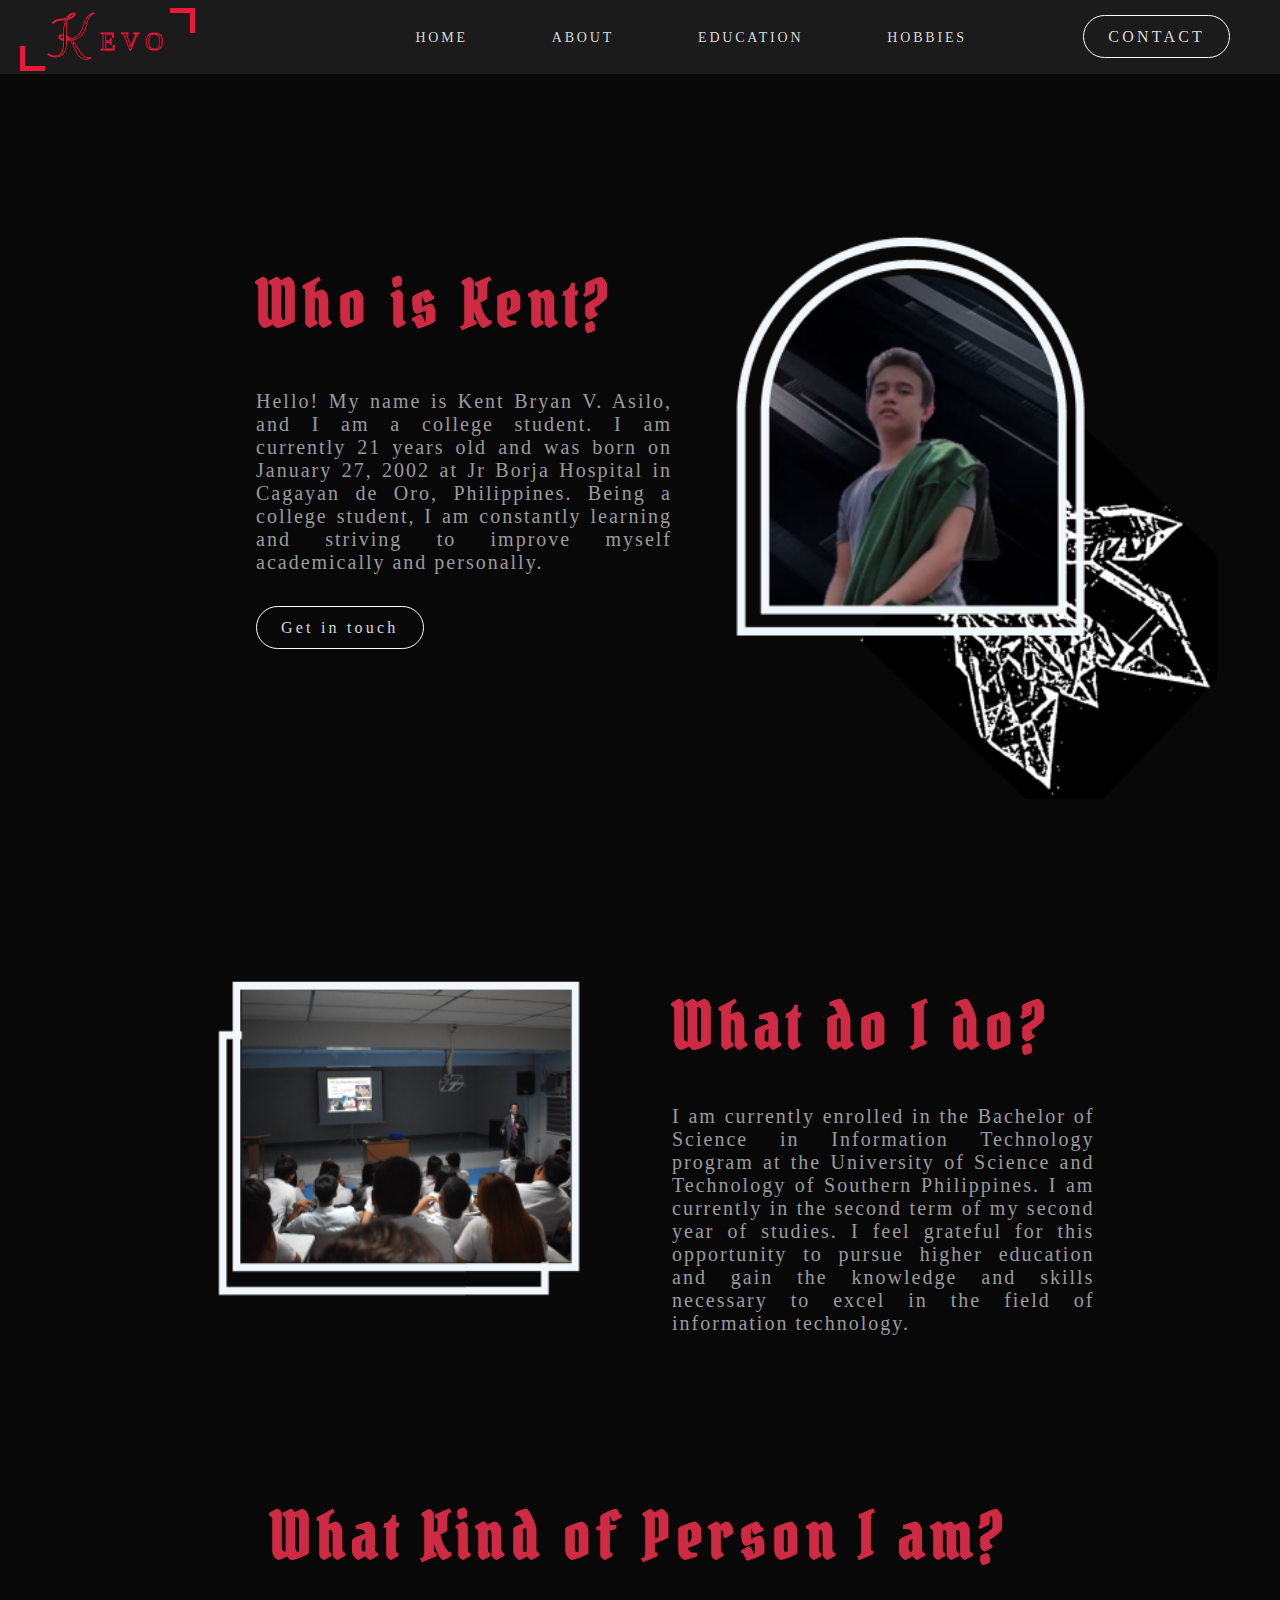
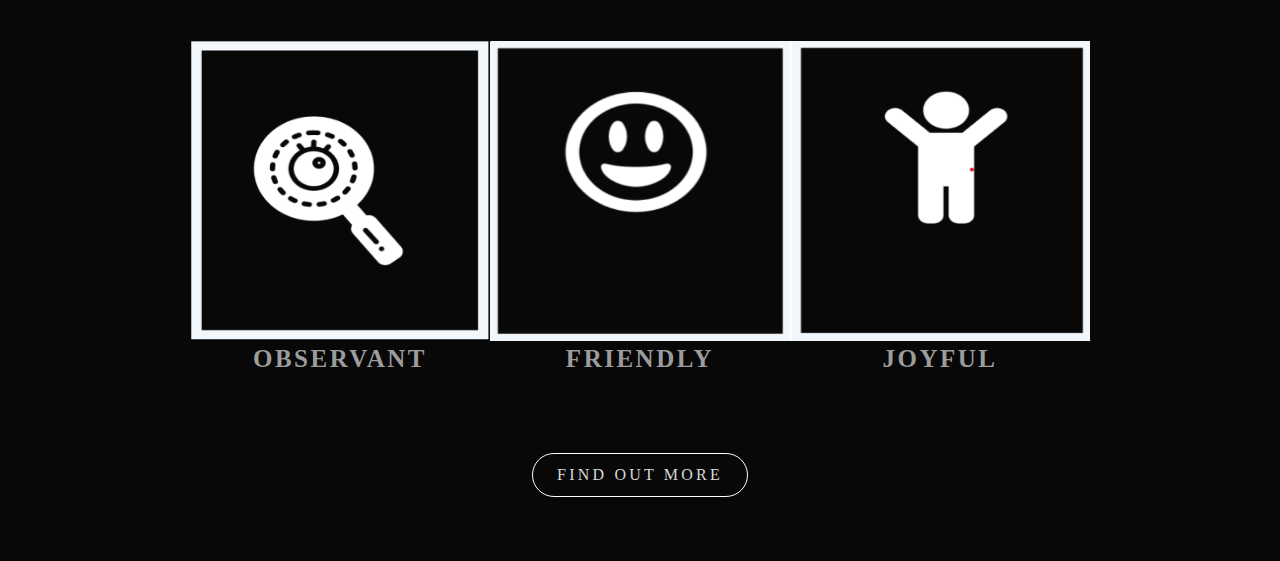
<file: ABOUT.html>
<!DOCTYPE html>
<html lang="en">
<head>
    

    <meta name="viewport" content="width=device-width, initial-scale=1.0">
    <link rel="stylesheet" href="../css/style_about.css">
    <link rel="stylesheet" href="../css/header.css">

    <!-- FONTS IN MY SITE -->
    <link rel="preconnect " href="https://fonts.googleapis.com" />
    <link rel="preconnect" href="https://fonts.gstatic.com" crossorigin />
    <link
      href="https://fonts.googleapis.com/css2?family=Poppins:wght@200;300;400;600;700&display=swap"
      rel="stylesheet"
    />

    <title>ABOUT PAGE</title>
</head>
<body>
     <!-- TOP OF THE PAGE -->
    <section class = "header">
    <!-- NAVIGATION AT THE TOP -->
        <nav>
            <div class="logo">
                <a href="index.html"> <span>K </span> E V O</a>
            </div>

            <div class = "nav-links">
                <ul>
                    <li> <a href="index.html">HOME</a></li>
                    <li> <a href="ABOUT.html">ABOUT</a></li>
                    <li> <a href="EDUCATION.html">EDUCATION</a></li>
                    <li> <a href="HOBBIES.html">HOBBIES</a></li>
                </ul>
            </div>

            <div class="contact">
                <a class="know-btn" href="CONTACT.html">CONTACT</a>
            </div>
        </nav>
    </section>

    <!-- WHO IS KENT SECTION -->
    <section class="who">
        <div class="row">
            <!-- LEFT SIDE OF THIS ROW -->
            <div class="column">
                <div class="left">
                    <h3>Who is Kent?</h3>
                    <p>Hello! My name is Kent Bryan V. Asilo, and 
                        I am a college student. I am currently 21 
                        years old and was born on January 27, 2002 
                        at Jr Borja Hospital in Cagayan de Oro, 
                        Philippines. Being a college student, I am 
                        constantly learning and striving to improve 
                        myself academically and personally.</p>
                    <div>
                        <a class="touch-btn" href="CONTACT.html">Get in touch</a>
                    </div>
                    
                </div>
            </div>
            <!-- RIGHT SIDE OF THIS ROW -->
            <div class="column">
                <div class="right">
                    <img src="../img/picture2.png" alt="self picture">
                </div>
            </div>
            
        </div>     
    </section>

    <!-- WHAT IS KENT SECTION -->
    <section class="what">
        <div class="row">
            <!-- LEFT SIDE OF THIS ROW -->
            <div class="column">
                <div class="left">
                    <img src="../img/picture3.png" alt="CLASS PICTURE">
                </div>
            </div>
            <!-- RIGHT SIDE OF THIS ROW -->
            <div class="column">
                <div class="right">
                    <h3>What do I do?</h3>
                    <p>I am currently enrolled in the Bachelor of
                         Science in Information Technology
                         program at the University of Science and
                         Technology of Southern Philippines. I am
                         currently in the second term of my second
                         year of studies. I feel grateful for this
                         opportunity to pursue higher education
                         and gain the knowledge and skills
                         necessary to excel in the field of 
                        information technology.</p>
                </div>
            </div>  
        </div>    
    </section>

    <!-- WHAT KIND OF PERSON I AM -->
    <section class="attitude">
        <h3>What Kind of Person I am?</h3>
        <!-- LAST ROW BEGINNING -->
        <div class="row">
            <!-- 1ST CONTENT IN COLUMN -->
            <div class="att-column">
                <img src="../img/OBSERVANT.png" alt="OBSERVANT">
                <div class="title">
                    <h3>OBSERVANT</h3>
                    </p>
                </div>
            </div>
            <!-- 2ND CONTENT IN COLUMN -->
            <div class="att-column">
                <img src="../img/FRIENDLY.png" alt="FRIENDLY">
                <div class="title">
                    <h3>FRIENDLY</h3>
                </div>
            </div>
            <!-- 3RD CONTENT IN COLUMN -->
            <div class="att-column">
                <img src="../img/ABOUT.png" alt="JOYFUL">  
                <div class="title">
                <h3>JOYFUL</h3>
                </div> 
            </div>
            
        </div> 
        <a class="touch-btn" href="EDUCATION.html">FIND OUT MORE</a>   
    </section>


</body>
</html>
</file>
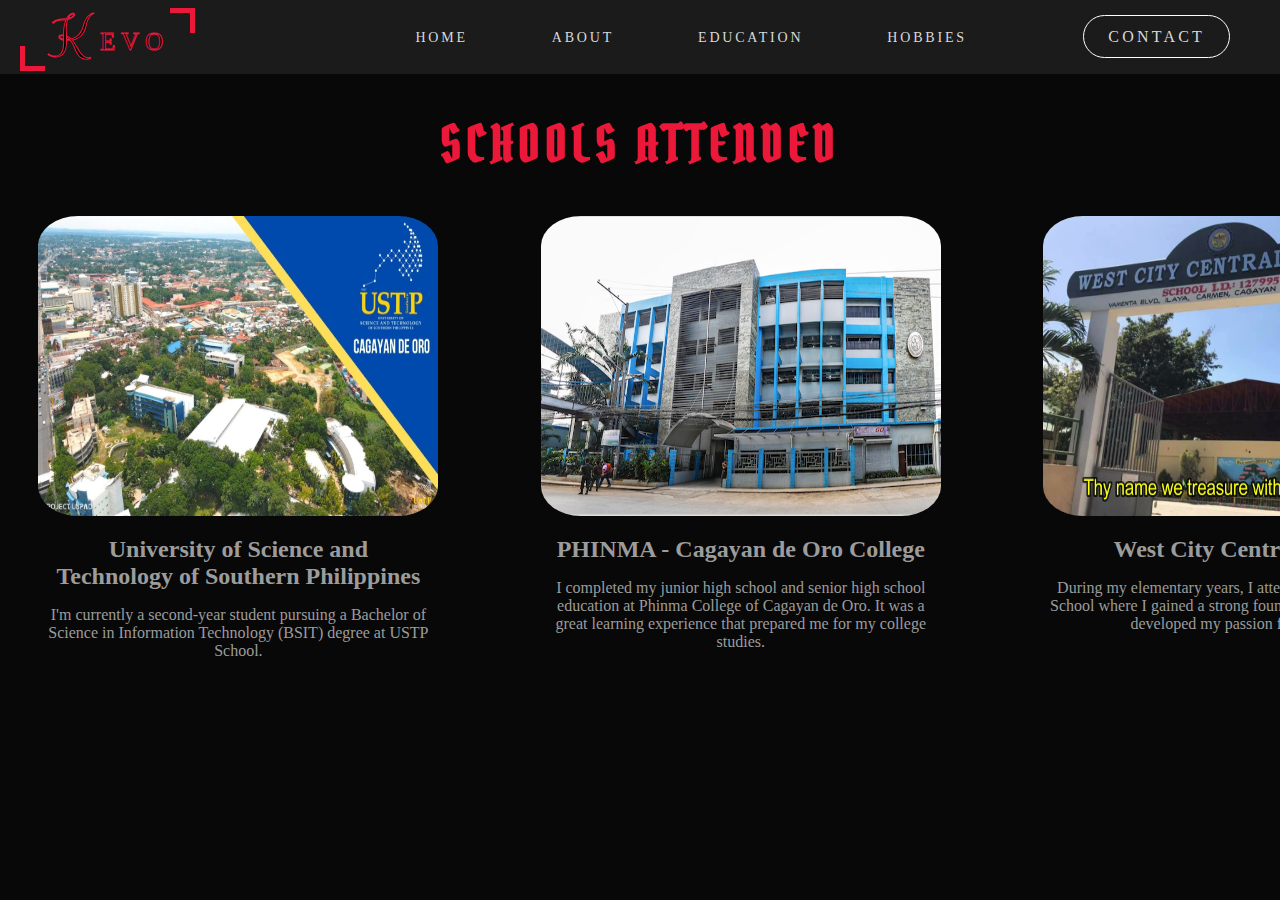
<file: EDUCATION.html>
<!DOCTYPE html>
<html lang="en">
<head>
    

    <meta name="viewport" content="width=device-width, initial-scale=1.0">
    <link rel="stylesheet" href="../css/style_education.css">
    <link rel="stylesheet" href="../css/header.css">

    <!-- FONTS IN MY SITE -->
    <link rel="preconnect " href="https://fonts.googleapis.com" />
    <link rel="preconnect" href="https://fonts.gstatic.com" crossorigin />
    <link
      href="https://fonts.googleapis.com/css2?family=Poppins:wght@200;300;400;600;700&display=swap"
      rel="stylesheet"
    />

    <title>EDUCATION PAGE</title>
</head>
<body>
     <!-- TOP OF THE PAGE -->
    <section class = "header">
    <!-- NAVIGATION AT THE TOP -->
        <nav>
            <div class="logo">
                <a href="index.html"> <span>K </span> E V O</a>
            </div>

            <div class = "nav-links">
                <ul>
                    <li> <a href="index.html">HOME</a></li>
                    <li> <a href="ABOUT.html">ABOUT</a></li>
                    <li> <a href="EDUCATION.html">EDUCATION</a></li>
                    <li> <a href="HOBBIES.html">HOBBIES</a></li>
                </ul>
            </div>

            <div class="contact">
                <a class="know-btn" href="CONTACT.html">CONTACT</a>
            </div>
        </nav>
    </section>

    <section class="School">
        <h1>SCHOOLS ATTENDED</h1>
        <div class="row">
            <div class="school-column">
                <img src="img/ustp.jpg" alt="USTP CAMPUS">
                <h2>University of Science and <br> Technology of Southern Philippines</h2>
                <p>I'm currently a second-year student pursuing a Bachelor of 
                    Science in Information Technology (BSIT) degree at USTP School.</p>
                
            </div>
            <div class="school-column">
                <img src="img/COC.png" alt="COC CAMPUS">
                <h2>PHINMA - Cagayan de Oro College</h2>
                <p>I completed my junior high school and senior high
                     school education at Phinma College of Cagayan de Oro. 
                     It was a great learning experience that prepared me 
                     for my college studies.</p>
            </div>
            <div class="school-column">
                <img src="img/WEST.jpg" alt="WEST CAMPUS">
                <h2>West City Central School</h2>
                <p>During my elementary years, I attended 
                    West City Central School where I gained 
                    a strong foundation in academics and developed
                     my passion for learning. </p>
            </div>
        </div>
    </section>
</body>
</html>
</file>
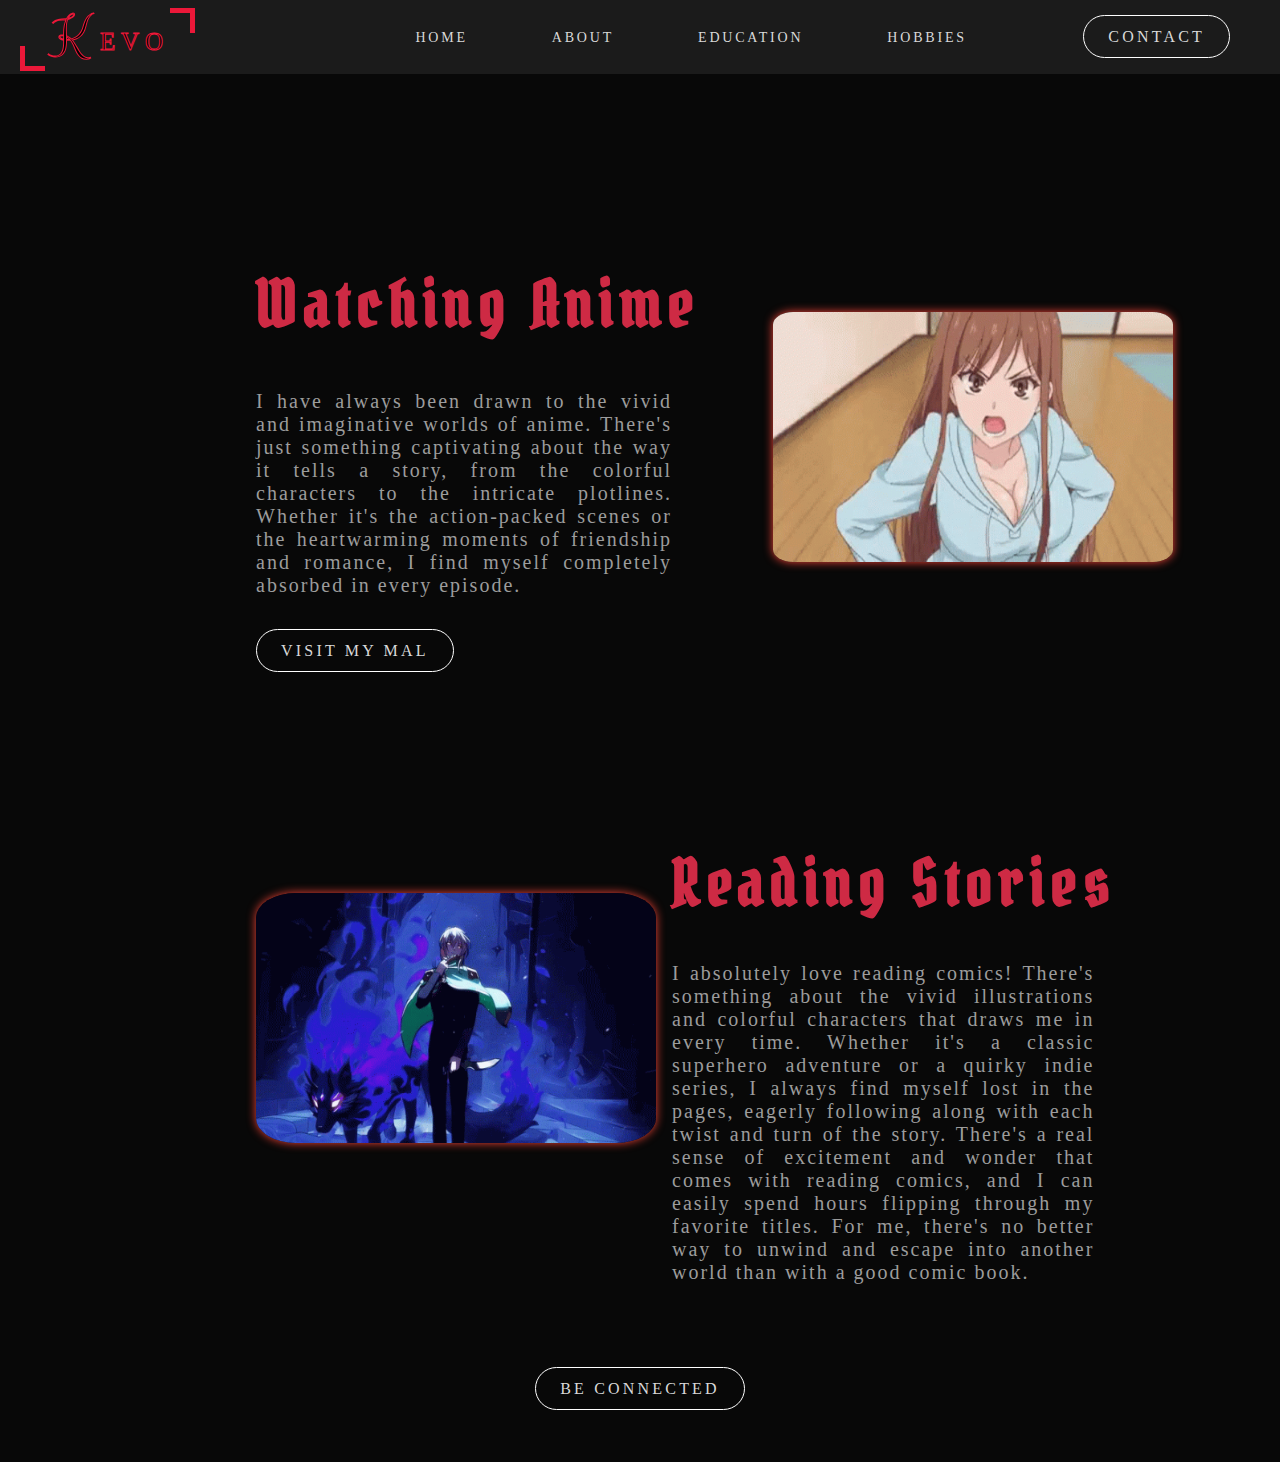
<file: HOBBIES.html>
<!DOCTYPE html>
<html lang="en">
<head>
    

    <meta name="viewport" content="width=device-width, initial-scale=1.0">
    <link rel="stylesheet" href="../css/style_hobbies.css">
    <link rel="stylesheet" href="../css/header.css">

    <!-- FONTS IN MY SITE -->
    <link rel="preconnect " href="https://fonts.googleapis.com" />
    <link rel="preconnect" href="https://fonts.gstatic.com" crossorigin />
    <link
      href="https://fonts.googleapis.com/css2?family=Poppins:wght@200;300;400;600;700&display=swap"
      rel="stylesheet"
    />

    <title>HOBBIES PAGE</title>
</head>
<body>
     <!-- TOP OF THE PAGE -->
    <section class = "header">
    <!-- NAVIGATION AT THE TOP -->
        <nav>
            <div class="logo">
                <a href="index.html"> <span>K </span> E V O</a>
            </div>

            <div class = "nav-links">
                <ul>
                    <li> <a href="index.html">HOME</a></li>
                    <li> <a href="ABOUT.html">ABOUT</a></li>
                    <li> <a href="EDUCATION.html">EDUCATION</a></li>
                    <li> <a href="HOBBIES.html">HOBBIES</a></li>
                </ul>
            </div>

            <div class="contact">
                <a class="know-btn" href="CONTACT.html">CONTACT</a>
            </div>
        </nav>
    </section>

    <!-- WHO IS KENT SECTION -->
    <section class="who">
        <div class="row">
            <!-- LEFT SIDE OF THIS ROW -->
            <div class="column">
                <div class="left">
                    <h3>Watching Anime</h3>
                    <p>I have always been drawn to the vivid and 
                        imaginative worlds of anime. There's just 
                        something captivating about the way it tells 
                        a story, from the colorful characters to the 
                        intricate plotlines. Whether it's the 
                        action-packed scenes or the heartwarming 
                        moments of friendship and romance, I find 
                        myself completely absorbed in every episode.</p>
                    <div>
                        <a class="touch-btn" href="CONTACT.html">VISIT MY MAL</a>
                    </div>
                    
                </div>
            </div>
            <!-- RIGHT SIDE OF THIS ROW -->
            <div class="column">
                <div class="right">
                    <img src="img/ANIME.gif" alt="self picture">
                </div>
            </div>
            
        </div>     
    </section>

    <!-- WHAT IS KENT SECTION -->
    <section class="what">
        <div class="row">
            <!-- LEFT SIDE OF THIS ROW -->
            <div class="column">
                <div class="left">
                    <img src="img/MANHWA.gif" alt="CLASS PICTURE">
                </div>
            </div>
            <!-- RIGHT SIDE OF THIS ROW -->
            <div class="column">
                <div class="right">
                    <h3>Reading Stories</h3>
                    <p>I absolutely love reading comics! 
                        There's something about the vivid illustrations 
                        and colorful characters that draws me in every time. 
                        Whether it's a classic superhero adventure or a quirky 
                        indie series, I always find myself lost in the pages, 
                        eagerly following along with each twist and turn of the 
                        story. There's a real sense of excitement and wonder that
                         comes with reading comics, and I can easily spend hours 
                         flipping through my favorite titles. For me, there's no 
                         better way to unwind and escape into another world than 
                         with a good comic book.</p>
                </div>
            </div>

        </div> 
        <div class="btn-container">
            <a class="touch-btn" href="CONTACT.html">BE CONNECTED</a>    
        </div>
        
    </section>


</body>
</html>
</file>
<file: css/style_about.css>
@import url('https://fonts.googleapis.com/css2?family=Pirata+One&display=swap');
@import url("https://fonts.googleapis.com/css2?family=Clicker+Script&family=Poppins:wght@200;300;500;600;700&display=swap");

*{
    margin: 0;
    padding: 0;
}

/*----------options-----------*/
.row {
    display: flex;
    justify-content: space-between;
  }

.column{
    flex-basis: 50%;
    max-width: 50%;
}

/* WHO IS KENT SECTION */
.who{
    overflow: hidden;
    width: 100%;
    padding: 125px 0 150px 0;
    
}
/* LEFT SIDE OF THIS ROW */
.who .left{
    width: 100%;
    margin: 10% 0 0 40%;
}
.who .left h3{
    font-family: "Pirata One", sans-serif;
    font-size: 64px;
    color: #CE2A44;
    letter-spacing: .1em;
}
.who .left p{
    letter-spacing: .1em;
    font-family: IBM Plex Mono;
    color: #9C9C9C;
    font-size: 20px;
    margin: 7% 35% 7% 0;   
    text-align: justify;
}
.touch-btn {
    border-radius: 50px;
    text-decoration: none;
    font-family: IBM Plex Mono;
    letter-spacing: .2em;
    color: #D9D9D9;
    border: 1px solid #fff;
    padding: 12px 24px;
    position: relative;
    background: transparent;
    cursor: pointer;
}
.touch-btn:hover {
    border: 1px solid #876563;
    background: #CE2A44;
    transition: 1s;
}
/* RIGHT SIDE OF THIS ROW */
.who .right{
    margin-left: 12%;
    flex-basis: 100%;
    position: relative;
}
.who .right img{
    width: 500px;
    height: 600px;
    left: -60px;
}


/* WHAT IS KENT SECTION */

.what{
    overflow: hidden;
    width: 100%;
    margin-bottom: 10%;
}
/* LEFT SIDE OF THIS ROW */
.what .left{
    margin-left: 30%;
    width: 100%;
}
.what .left img{
    width: 390px;
    height: 348px;
}
/* RIGHT SIDE OF THIS ROW */
.what .right{
    width: 100%;
    margin: 5%;
}
.what .right h3{
    font-family: "Pirata One", sans-serif;
    font-size: 64px;
    color: #CE2A44;
    letter-spacing: .1em;
}
.what .right p{
    letter-spacing: .1em;
    font-family: IBM Plex Mono;
    color: #9C9C9C;
    font-size: 20px;
    letter-spacing: .1em;
    margin: 6% 34% 0 0;
    text-align: justify;
}

/* WHAT KIND OF PERSON I AM SECTION */
.attitude{
    width: 100%;
    align-items: center;
    justify-content: center; 
    display: flex;
    flex-direction: column;
}
.attitude h3{
    font-family: "Pirata One", sans-serif;
    font-size: 4rem;
    text-align: center;
    color: #CE2A44;
    letter-spacing: .1em;
    margin-bottom: 5%;
}

.attitude img{
    height: fit-content;
    width: 300px;
    height: 300px;

}

.att-column{
    border-radius: 10px;
    width: 300px;
    height: 300px;
    margin-bottom: 3rem;
    position: relative;
}
.attitude .title h3 {
    letter-spacing: .1em;
    font-family: IBM Plex Mono;
    color: #9C9C9C;
    font-size: 25px;
    text-align: center;
}

.attitude .touch-btn{
    position: relative;
    margin-bottom: 5%;
    text-align: center;
    margin-top: 5%;
}
</file>
<file: css/header.css>
/* HEADER */
body {
    height: 100vh;
    width: 100%;
    background: #080808;
    background-size: cover;
    position: absolute;
}

nav {
    background: #1B1B1B;
    display: flex;
    padding: 0px 50px;
    justify-content: space-between;
    align-items: center;
}

.logo a {
    text-decoration: none;
    font-family: "Comfortaa";
    -webkit-text-fill-color: #000000;
    -webkit-text-stroke-width: 1px;
    color: #EC1839;
    font-size: 25px;
  }


.logo a::before {
    content: "";
    position: absolute;
    width: 20px;
    height: 20px;
    border-bottom: 5px solid #EC1839;
    border-left: 5px solid #EC1839;
    top: 46px;
    left: 20px;
  }
  
.logo a::after {
    content: "";
    position: absolute;
    width: 20px;
    height: 20px;
    border-top: 5px solid #EC1839;
    border-right: 5px solid #EC1839;
    top: 8px;
    left: 170px;
  }

.logo a span {
    font-family: "Clicker Script", cursive;
    -webkit-text-fill-color: #000000;
    -webkit-text-stroke-width: 1;
    color: #EC1839;
    font-size: 50px;
  }


.nav-links {
    flex: 1;
    margin-left: 18%;
    
}

.nav-links ul li {
    margin: 28px 40px ;
    display: inline-block;
    position: relative;
}

.nav-links ul li a{
    color: #D9D9D9;
    font-family: IBM Plex Mono;
    letter-spacing: .2em;
    text-decoration: none;
    font-size: 14px;
}

.know-btn {
    border-radius: 50px;
    text-decoration: none;
    font-family: IBM Plex Mono;
    letter-spacing: .2em;
    color: #D9D9D9;
    border: 1px solid #fff;
    padding: 12px 24px;
    position: relative;
    background: transparent;
    cursor: pointer;
}

.know-btn:hover {
    border: 1px solid #876563;
    background: #CE2A44;
    transition: 1s;

}
</file>
<file: css/style_education.css>
@import url('https://fonts.googleapis.com/css2?family=Pirata+One&display=swap');
@import url("https://fonts.googleapis.com/css2?family=Clicker+Script&family=Poppins:wght@200;300;500;600;700&display=swap");

*{
    margin: 0;
    padding: 0;
}

/*----------options-----------*/
.row {
    display: flex;
    justify-content: space-between;
  }

/* School */
.School{
    width: 100%;
    width: 100%;
    align-items: center;
    justify-content: center; 
    display: flex;
    flex-direction: column;
    overflow: hidden;
}
.School h1{
    margin: 3% 0 0 0;
    font-size: 50px;
    text-align: center;
    color: #EC1839;
    font-family: "Pirata One", sans-serif;
    letter-spacing: .1em;
}
.school-column{
    left: -1%;
    position: relative;
    margin: 0 4%;
    
}
.school-column img{
    margin: 10% 0% 0% 0%;
    height: fit-content;
    width: 400px;
    height: 300px;
    border-radius: 10%;
}
.school-column h2{
    color: #9C9C9C;
    text-align: center;
    margin: 4% 0;
}
.school-column p{

    color: #9C9C9C;
    text-align: center;
}
</file>
<file: css/style_hobbies.css>
@import url('https://fonts.googleapis.com/css2?family=Pirata+One&display=swap');
@import url("https://fonts.googleapis.com/css2?family=Clicker+Script&family=Poppins:wght@200;300;500;600;700&display=swap");

*{
    margin: 0;
    padding: 0;
}

/*----------options-----------*/
.row {
    display: flex;
    justify-content: space-between;
  }

.column{
    flex-basis: 50%;
    max-width: 50%;
    
}
/* HOVER EFFECT IN ALL IMAGES */
.what img:hover, .who img:hover {
    transform: scale(1.1); /* zoom in the image on hover */
    box-shadow: 0px 0px 20px #f44336; /* increase the shadow size on hover */
  }
/* WHO IS KENT SECTION */
.who{
    overflow: hidden;
    width: 100%;
    padding: 125px 0 150px 0;
    
}
/* LEFT SIDE OF THIS ROW */
.who .left{
    width: 100%;
    margin: 10% 0 0 40%;
}
.who .left h3{
    font-family: "Pirata One", sans-serif;
    font-size: 64px;
    color: #CE2A44;
    letter-spacing: .1em;
}
.who .left p{
    letter-spacing: .1em;
    font-family: IBM Plex Mono;
    color: #9C9C9C;
    font-size: 20px;
    margin: 7% 35% 7% 0;   
    text-align: justify;
}
.touch-btn {
    border-radius: 50px;
    text-decoration: none;
    font-family: IBM Plex Mono;
    letter-spacing: .2em;
    color: #D9D9D9;
    border: 1px solid #fff;
    padding: 12px 24px;
    position: relative;
    background: transparent;
    cursor: pointer;
}
.touch-btn:hover {
    border: 1px solid #876563;
    background: #CE2A44;
    transition: 1s;
}
/* RIGHT SIDE OF THIS ROW */
.who .right{
    margin-left: 12%;
    flex-basis: 100%;
    position: relative;
}
.who .right img{
    width: 400px;
    height: 250px;
    left: -60px;
    border-radius: 5%;
    margin-top: 20%;
    transition:  .5s ease-in-out;
}


/* WHAT IS KENT SECTION */

.what{
    overflow: hidden;
    width: 100%;
}

/* LEFT SIDE OF THIS ROW */
.what .left{
    margin-left: 30%;
    width: 100%;
}
img{
    width: 400px;
    height: 250px;
    margin: 13% 0 0 10%;
    border-radius: 10%;
    box-shadow: 0px 0px 10px #f44336;
    transition:  .5s ease-in-out;
}

/* RIGHT SIDE OF THIS ROW */
.what .right{
    width: 100%;
    margin: 5%;
}
.what .right h3{
    font-family: "Pirata One", sans-serif;
    font-size: 64px;
    color: #CE2A44;
    letter-spacing: .1em;
}
.what .right p{
    letter-spacing: .1em;
    font-family: IBM Plex Mono;
    color: #9C9C9C;
    font-size: 20px;
    letter-spacing: .1em;
    margin: 6% 34% 0 0;
    text-align: justify;
}
.what .btn-container{
    position: relative;
    margin-bottom: 5%;
    text-align: center;
    margin-top: 5%;
}
</file>
